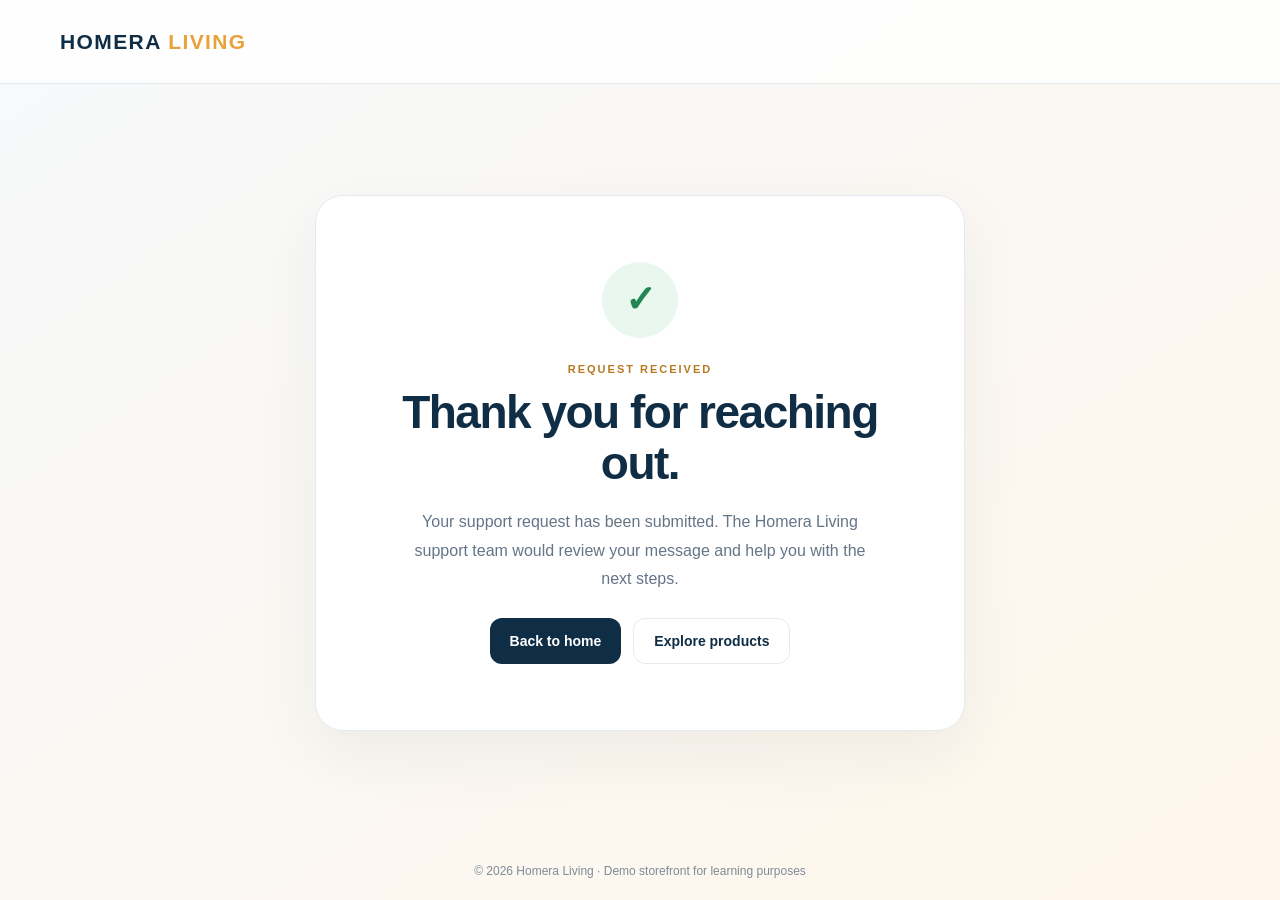
<file: thank-you.html>
<!DOCTYPE html>
<html lang="en">

<head>
    <meta charset="UTF-8">
    <meta name="viewport" content="width=device-width, initial-scale=1.0">
    <title>Thank You | Homera Living</title>
    <style>
        :root {
            --navy: #102d46;
            --gold: #e9a23b;
            --muted: #647587;
            --line: #e4eaf0
        }

        * {
            box-sizing: border-box
        }

        body {
            margin: 0;
            min-height: 100vh;
            font-family: Inter, Arial, sans-serif;
            background: linear-gradient(145deg, #f7f9fb, #fff7eb);
            color: var(--navy);
            display: flex;
            flex-direction: column
        }

        header {
            height: 84px;
            background: #ffffffd9;
            border-bottom: 1px solid var(--line);
            display: flex;
            align-items: center;
            padding: 0 max(24px, calc((100% - 1160px)/2))
        }

        .brand {
            font-weight: 900;
            letter-spacing: 1.4px;
            font-size: 21px;
            color: var(--navy);
            text-decoration: none
        }

        .brand span {
            color: var(--gold)
        }

        main {
            flex: 1;
            display: grid;
            place-items: center;
            padding: 44px 20px
        }

        .card {
            width: min(100%, 650px);
            text-align: center;
            background: #fff;
            border: 1px solid var(--line);
            border-radius: 28px;
            padding: clamp(32px, 7vw, 66px);
            box-shadow: 0 24px 70px #102d4610
        }

        .check {
            width: 76px;
            height: 76px;
            margin: 0 auto 25px;
            display: grid;
            place-items: center;
            border-radius: 50%;
            background: #e9f7ef;
            color: #218653;
            font-size: 37px;
            font-weight: 700
        }

        .eyebrow {
            text-transform: uppercase;
            letter-spacing: 2px;
            font-size: 11px;
            font-weight: 800;
            color: #b77a20;
            margin-bottom: 12px
        }

        h1 {
            font-size: clamp(32px, 5vw, 46px);
            letter-spacing: -1.5px;
            line-height: 1.12;
            margin: 0 0 18px
        }

        p {
            color: var(--muted);
            font-size: 16px;
            line-height: 1.8;
            margin: 0 auto 24px;
            max-width: 480px
        }

        .ref {
            display: inline-block;
            background: #f6f8fa;
            border: 1px solid var(--line);
            border-radius: 12px;
            padding: 13px 18px;
            margin: 0 0 28px;
            font-size: 13px;
            color: var(--muted)
        }

        .ref strong {
            color: var(--navy);
            letter-spacing: .4px
        }

        .actions {
            display: flex;
            justify-content: center;
            gap: 12px;
            flex-wrap: wrap
        }

        .btn {
            display: inline-flex;
            align-items: center;
            justify-content: center;
            text-decoration: none;
            border-radius: 12px;
            padding: 14px 20px;
            font-weight: 750;
            font-size: 14px
        }

        .primary {
            background: var(--navy);
            color: #fff
        }

        .secondary {
            background: #fff;
            border: 1px solid var(--line);
            color: var(--navy)
        }

        footer {
            text-align: center;
            padding: 22px;
            color: #7d8b98;
            font-size: 12px
        }

        @media(max-width:480px) {
            header {
                height: 72px
            }

            .card {
                border-radius: 22px
            }

            .actions {
                flex-direction: column
            }

            .btn {
                width: 100%
            }
        }
    </style>
</head>

<body>
    <header><a class="brand" href="index.html">HOMERA <span>LIVING</span></a></header>
    <main>
        <section class="card" aria-labelledby="thankYouTitle">
            <div class="check" aria-hidden="true">✓</div>
            <div class="eyebrow">Request received</div>
            <h1 id="thankYouTitle">Thank you for reaching out.</h1>
            <p>Your support request has been submitted. The Homera Living support team would review your
                message and help you with the next steps.</p>
            <div class="actions"><a class="btn primary" href="index.html">Back to home</a><a class="btn secondary"
                    href="index.html#products">Explore products</a></div>
        </section>
    </main>
    <footer>© 2026 Homera Living · Demo storefront for learning purposes</footer>
    <script>const ref = new URLSearchParams(window.location.search).get('ref'); if (ref && /^HL-\d{6}$/.test(ref)) { document.getElementById('reference').textContent = ref }</script>
</body>

</html>
</file>
